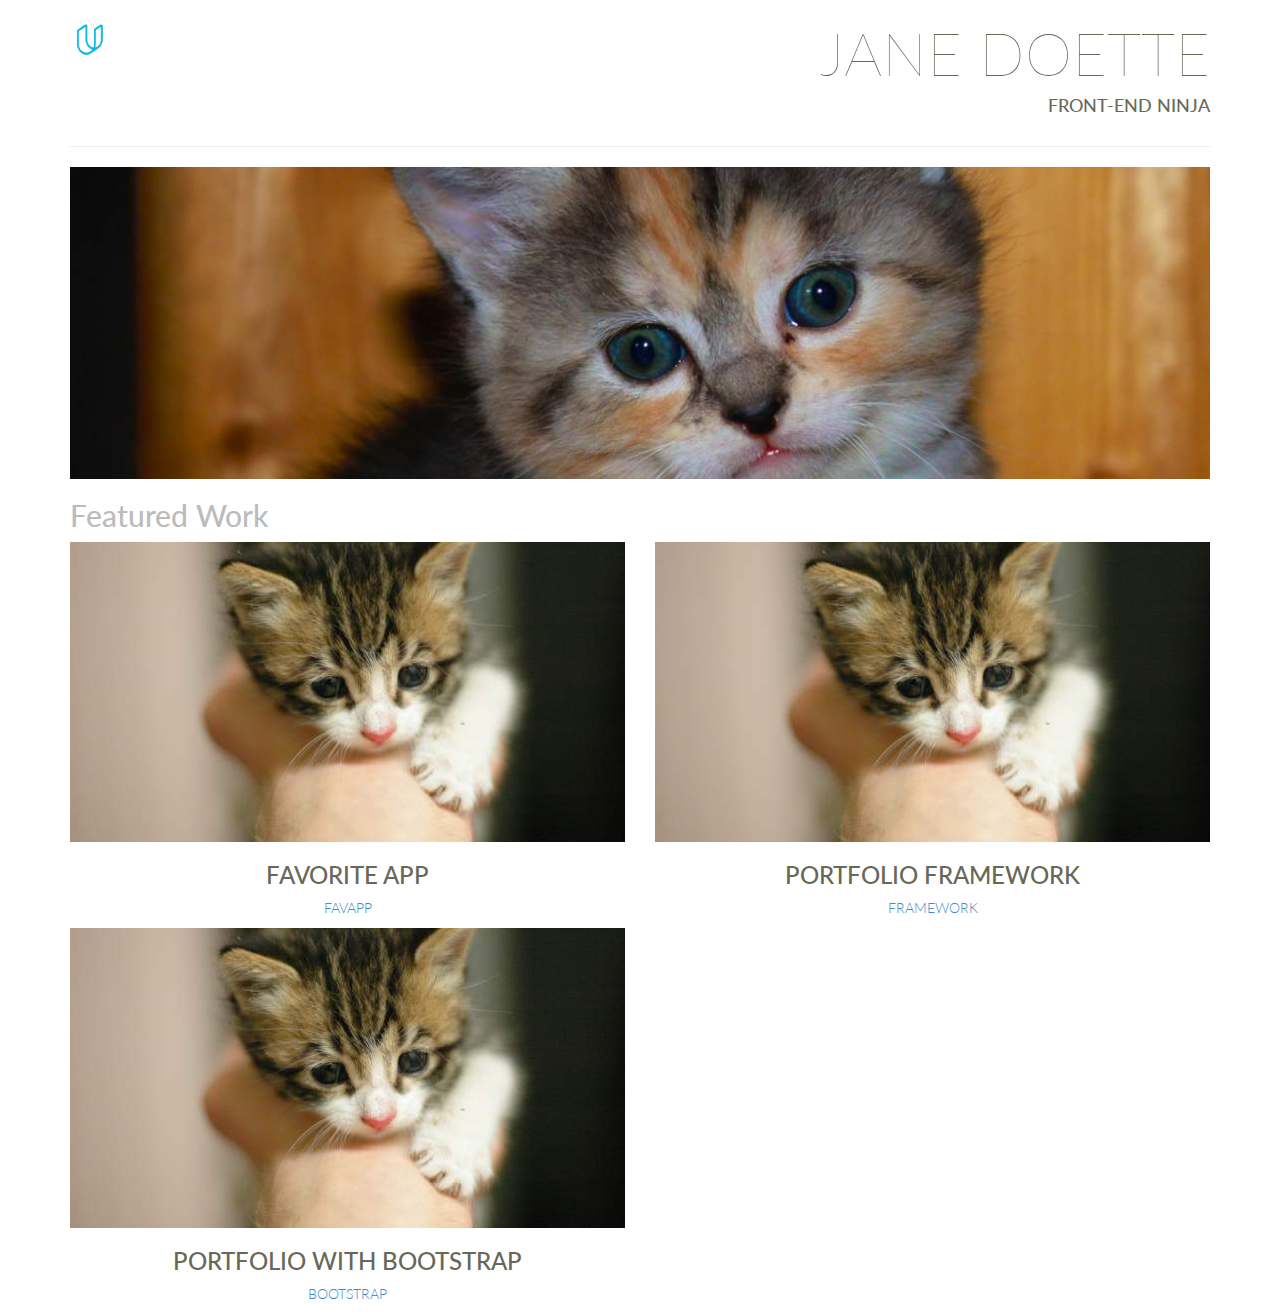
<file: portfolio-bootstrap.html>
<!doctype html>
<html>
  <head>
    <title>Jane Doette - Portfolio</title>
    <link href='http://fonts.googleapis.com/css?family=Lato:100,300' rel='stylesheet' type='text/css'>
    <link rel="stylesheet" href="css/bootstrap.min.css">
    <link rel="stylesheet" href="css/style.css">
    <script type="text/javascript" src="http://code.jquery.com/jquery-2.1.1.min.js"></script>
    <script src="js/bootstrap.min.js"></script>
  </head>
  <body>
    <div class="container">
      <div class="row" id="header">
        <div class="col-md-2"><img class="title-logo" src="images/udacity_logo.png">
        </div>
        <div class="col-md-10 text-right text-uppercase">
          <h1 class="title-super text-thin">Jane Doette</h1>
          <h4>Front-End Ninja</h4>
        </div>
      </div>
      <div class="row">
        <div class="col-md-12">
          <hr>
        </div>
      </div>
      <div class="row">
        <div class="col-md-12">
          <img class="img-responsive" src="images/1170.jpeg">
        </div>
      </div>
    <div class="row">
        <div class="col-md-12">
          <h2 class="text-muted">Featured Work</h2>
        </div>
      </div>
      <div class="row text-center text-uppercase">
        <div class="col-md-6">
          <img class="img-responsive" src="images/555.jpeg" data-toggle="modal" data-target="#project1">
          <h3>Favorite App</h3>
          <p>
            <a class="portfolio-link" href="favapp/index-1.html">favapp</a>
          </p>
        </div>
        <div class="col-md-6">
          <img class="img-responsive" src="images/555.jpeg" data-toggle="modal" data-target="#project2">
          <h3>Portfolio Framework</h3>
          <p>
            <a class="portfolio-link" href="framework/index.html">framework</a>
          </p>
        </div>
      </div>
      <div class="row text-center text-uppercase">
      <div class="col-md-6">
        <img class="img-responsive" src="images/555.jpeg" data-toggle="modal" data-target="#project3">
        <h3>Portfolio with Bootstrap</h3>
        <p>
          <a class="portfolio-link" href="portfolio-bootstrap.html">bootstrap</a>
        </p>
      </div>
      </div>
    </div>

    <!-- Modal -->
    <div class="modal fade" id="project1" tabindex="-1" role="dialog" aria-labelledby="myModalLabel" aria-hidden="true">
      <div class="modal-dialog">
        <div class="modal-content">
          <div class="modal-header">
            <h4 class="modal-title" id="myModalLabel">Favorite App Page</h4>
          </div>
          <div class="modal-body">
            <img class="img-responsive" src="images/555.jpeg">
            This was my first project in this class. I learned a lot about HTML and CSS.
          </div>
          <div class="modal-footer">
            <button type="button" class="btn btn-default" data-dismiss="modal">Close</button>
          </div>
        </div>
      </div>
    </div>

    <div class="modal fade" id="project2" tabindex="-1" role="dialog" aria-labelledby="myModalLabel" aria-hidden="true">
      <div class="modal-dialog">
        <div class="modal-content">
          <div class="modal-header">
            <h4 class="modal-title" id="myModalLabel">My Own Framework</h4>
          </div>
          <div class="modal-body">
            <img class="img-responsive" src="images/555.jpeg">
            My second project was to build my own small CSS framework I could use for future projects. I used my framework to create
            the first version of my portfolio page.
          </div>
          <div class="modal-footer">
            <button type="button" class="btn btn-default" data-dismiss="modal">Close</button>
          </div>
        </div>
      </div>
    </div>

    <div class="modal fade" id="project3" tabindex="-1" role="dialog" aria-labelledby="myModalLabel" aria-hidden="true">
      <div class="modal-dialog">
        <div class="modal-content">
          <div class="modal-header">
            <h4 class="modal-title" id="myModalLabel">Portfolio with Bootstrap</h4>
          </div>
          <div class="modal-body">
            <img class="img-responsive" src="images/555.jpeg">
            In this project I learned how to use Bootstrap and applied it to the second version of portfolio page.
          </div>
          <div class="modal-footer">
            <button type="button" class="btn btn-default" data-dismiss="modal">Close</button>
          </div>
        </div>
      </div>
    </div>
  </body>
</html>
</file>
<file: css/style.css>
body {
	font-family: 'Lato', sans-serif;
	color: #676858;
	font-weight: 300;
}

.text-muted {
	color: #BCBBBB;
}

.text-thin {
	font-weight: 100;
}


.title-super {
	font-size: 60px;
}

.title-logo {
	margin-top: 20px;
  width: 40px;
  height: 40px;
}
</file>
